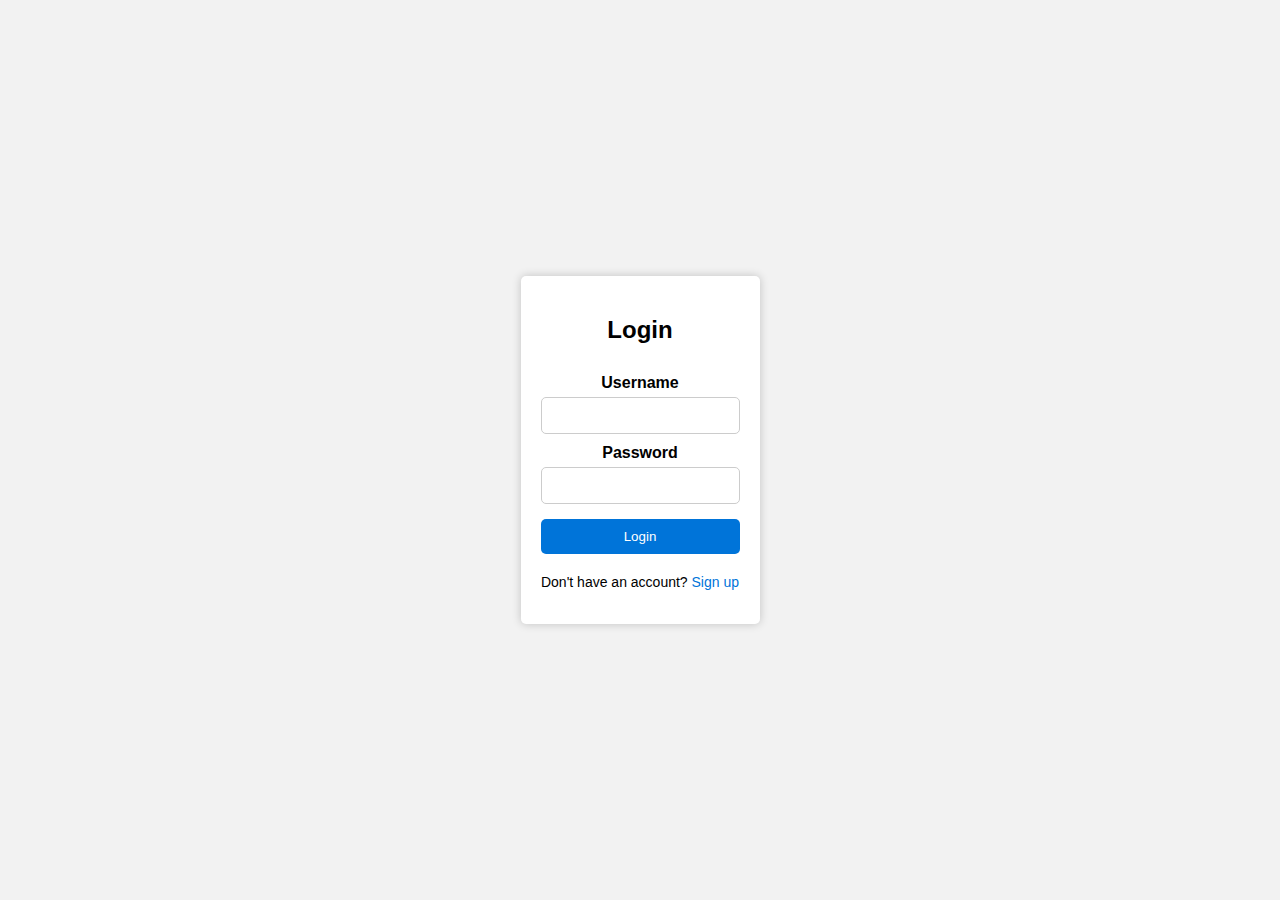
<file: ezyzip/LoginPage.html>
<!DOCTYPE html>
<html lang="en">
<head>
    <meta charset="UTF-8">
    <meta name="viewport" content="width=device-width, initial-scale=1.0">
    <title>Login</title>
    <link rel="stylesheet" href="./loginsignup.css">
</head>
<body>
    <div class="container">
        <h2>Login</h2>
        <form>
            <label for="username">Username</label>
            <input type="text" id="username" name="username" required>
            
            <label for="password">Password</label>
            <input type="password" id="password" name="password" required>
            
            <button type="submit">Login</button>
        </form>
        <p>Don't have an account? <a href="/SignUpPage.html">Sign up</a></p>
    </div>
</body>
</html>
</file>
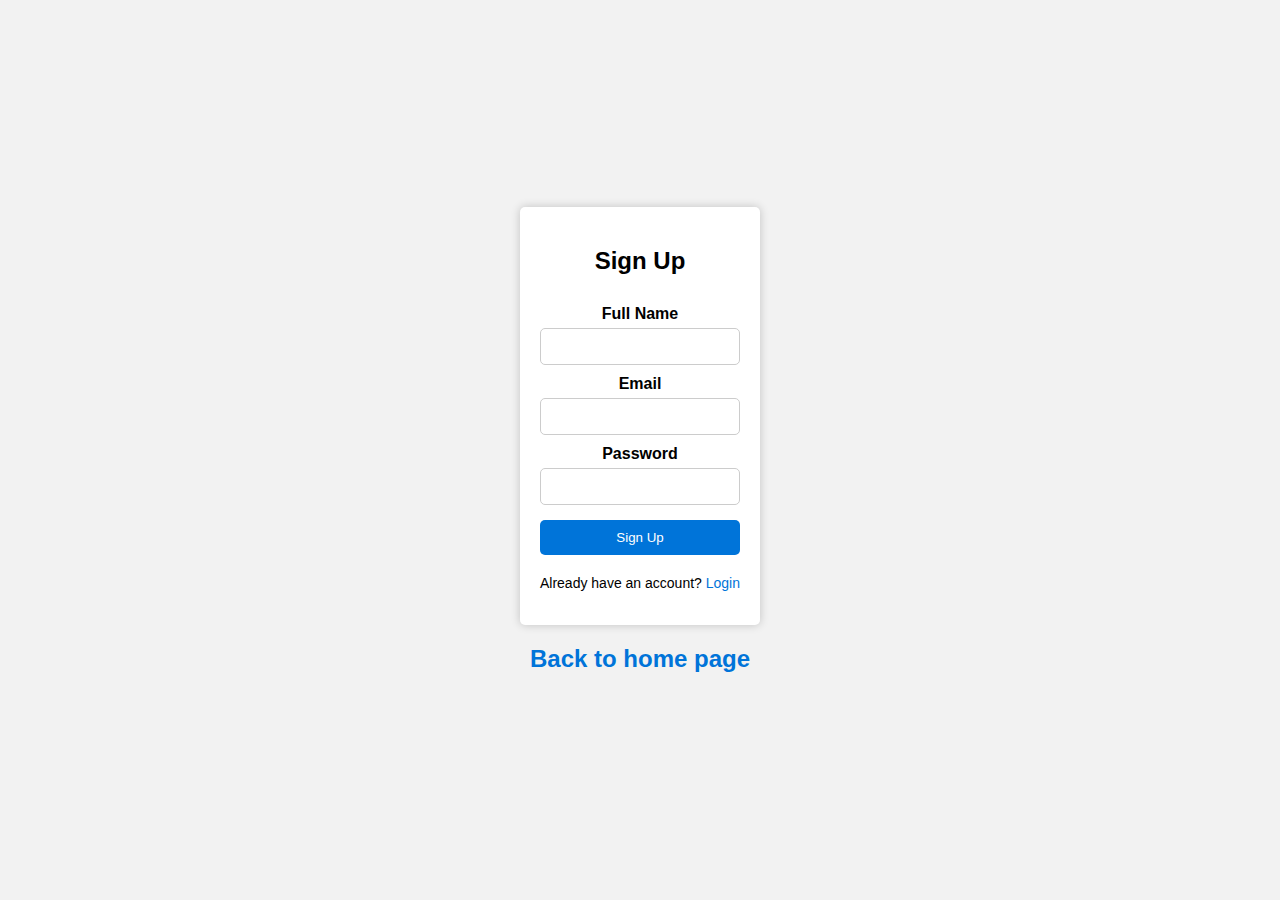
<file: ezyzip/SignUpPage.html>
<!DOCTYPE html>
<html lang="en">
<head>
    <meta charset="UTF-8">
    <meta name="viewport" content="width=device-width, initial-scale=1.0">
    <title>Sign Up</title>
    <link rel="stylesheet" href="./loginsignup.css">
</head>
<body>
    <div class="container">
        <h2>Sign Up</h2>
        <form>
            <label for="fullname">Full Name</label>
            <input type="text" id="fullname" name="fullname" required>
            
            <label for="email">Email</label>
            <input type="email" id="email" name="email" required>
            
            <label for="password">Password</label>
            <input type="password" id="password" name="password" required>
            
            <button type="submit">Sign Up</button>
        </form>
        <p>Already have an account? <a href="./LoginPage.html">Login</a></p>
    </div>
	<div class="back">
		<a href="./index.html">
			<h2>Back to home page</h2>
		</a>
	</div>
</body>
</html>
</file>
<file: ezyzip/loginsignup.css>
body {
    font-family: Arial, sans-serif;
    background-color: #f2f2f2;
    display: flex;
    flex-direction: column;
    justify-content: center;
    align-items: center;
    height: 100vh;
    margin: 0;
}

.container {
    background-color: #fff;
    border-radius: 5px;
    padding: 20px;
    box-shadow: 0 0 10px rgba(0, 0, 0, 0.2);
    text-align: center;
}

h2 {
    font-size: 24px;
    margin-bottom: 20px;
}

form {
    display: flex;
    flex-direction: column;
}

label {
    margin-top: 10px;
    font-weight: bold;
}

input {
    padding: 10px;
    margin-top: 5px;
    border: 1px solid #ccc;
    border-radius: 5px;
}

button {
    background-color: #0074D9;
    color: #fff;
    padding: 10px 20px;
    border: none;
    cursor: pointer;
    border-radius: 5px;
    margin-top: 15px;
}

button:hover {
    background-color: #0056b3;
}

p {
    font-size: 14px;
    margin-top: 20px;
}

a {
    text-decoration: none;
    color: #0074D9;
}
</file>
